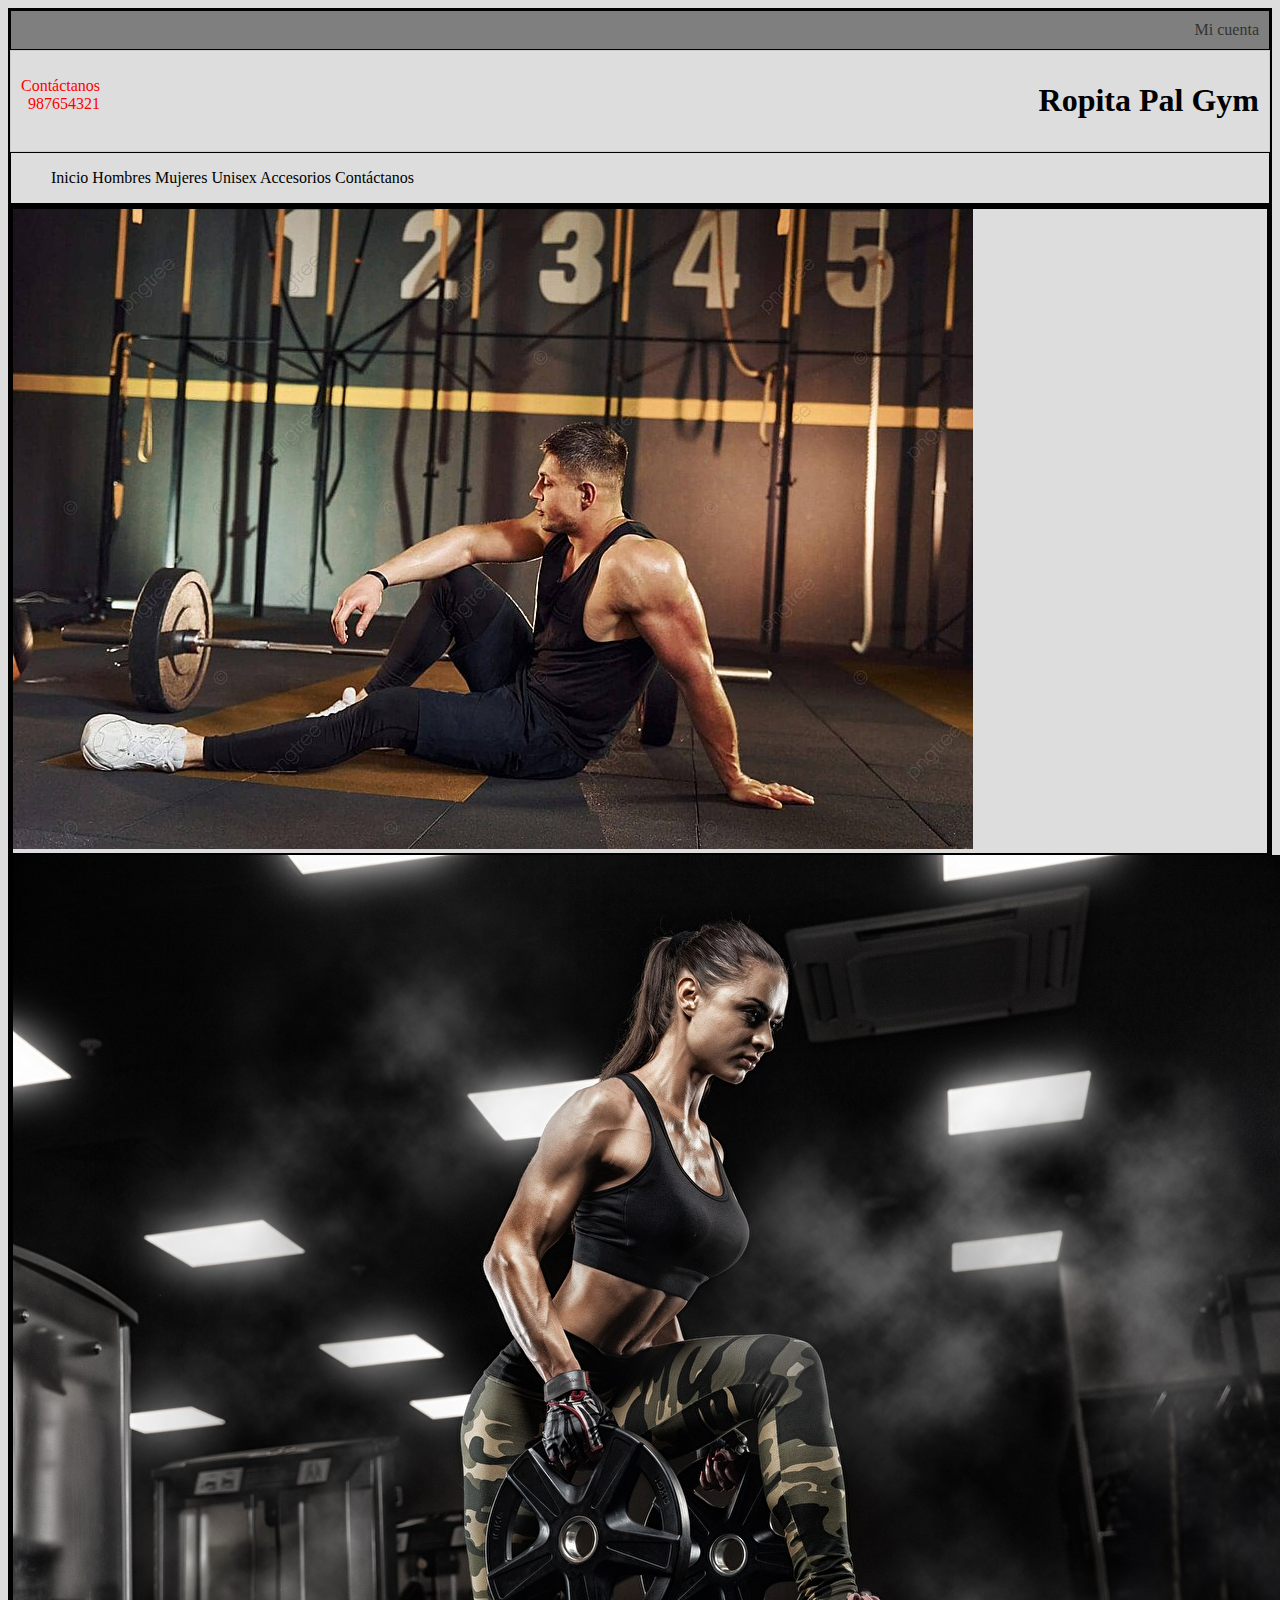
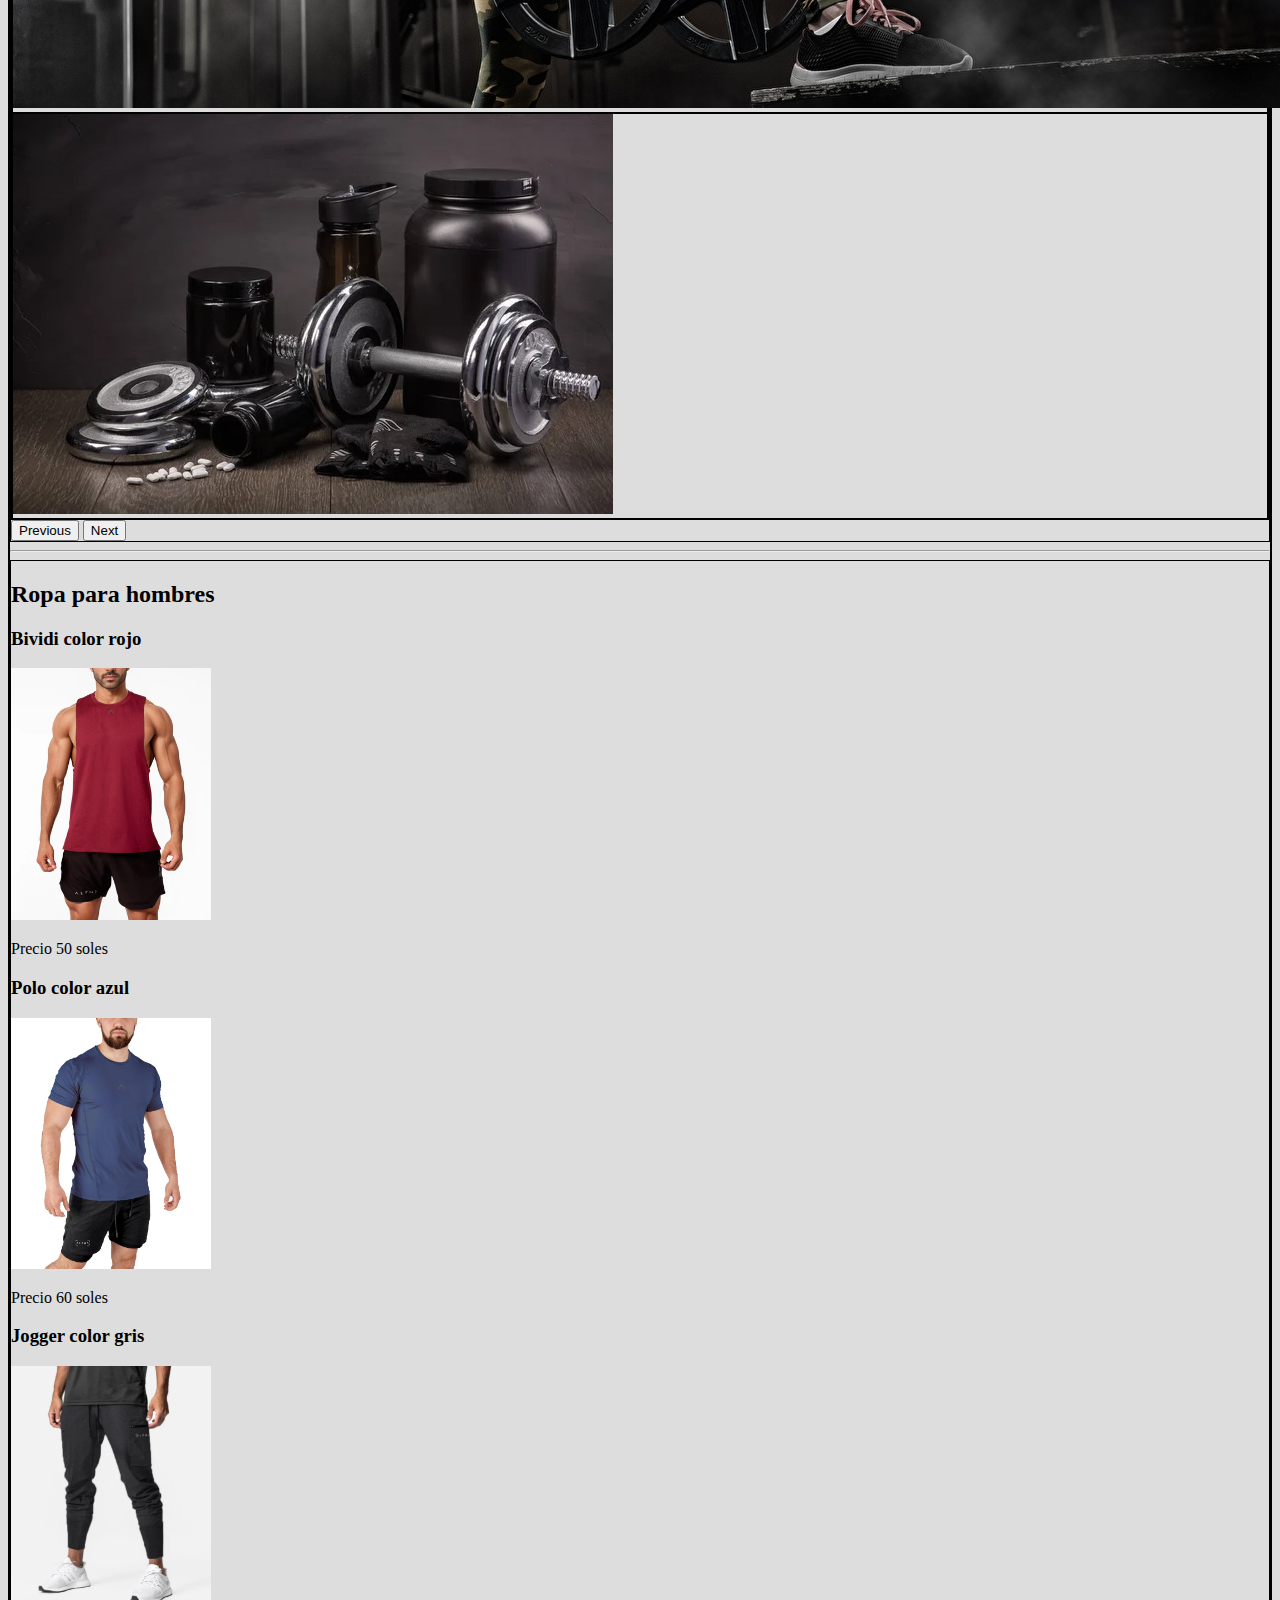
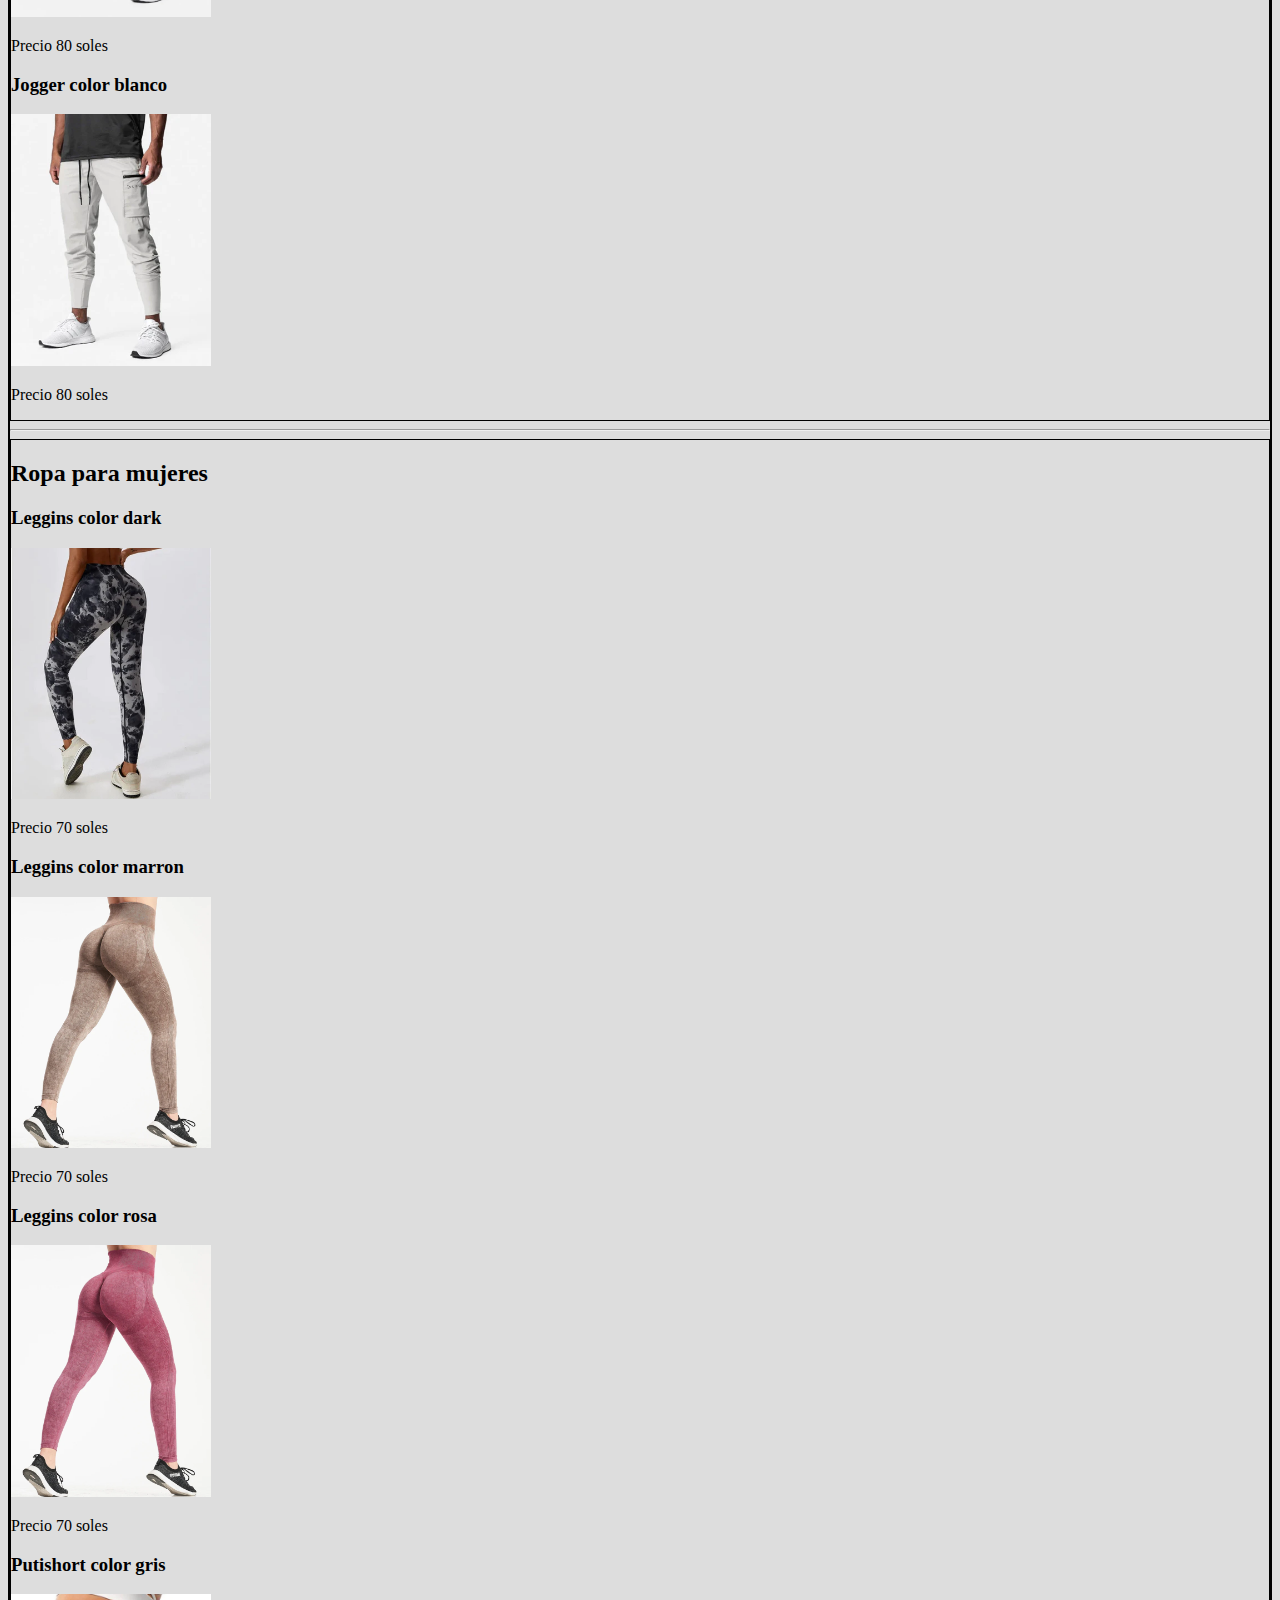
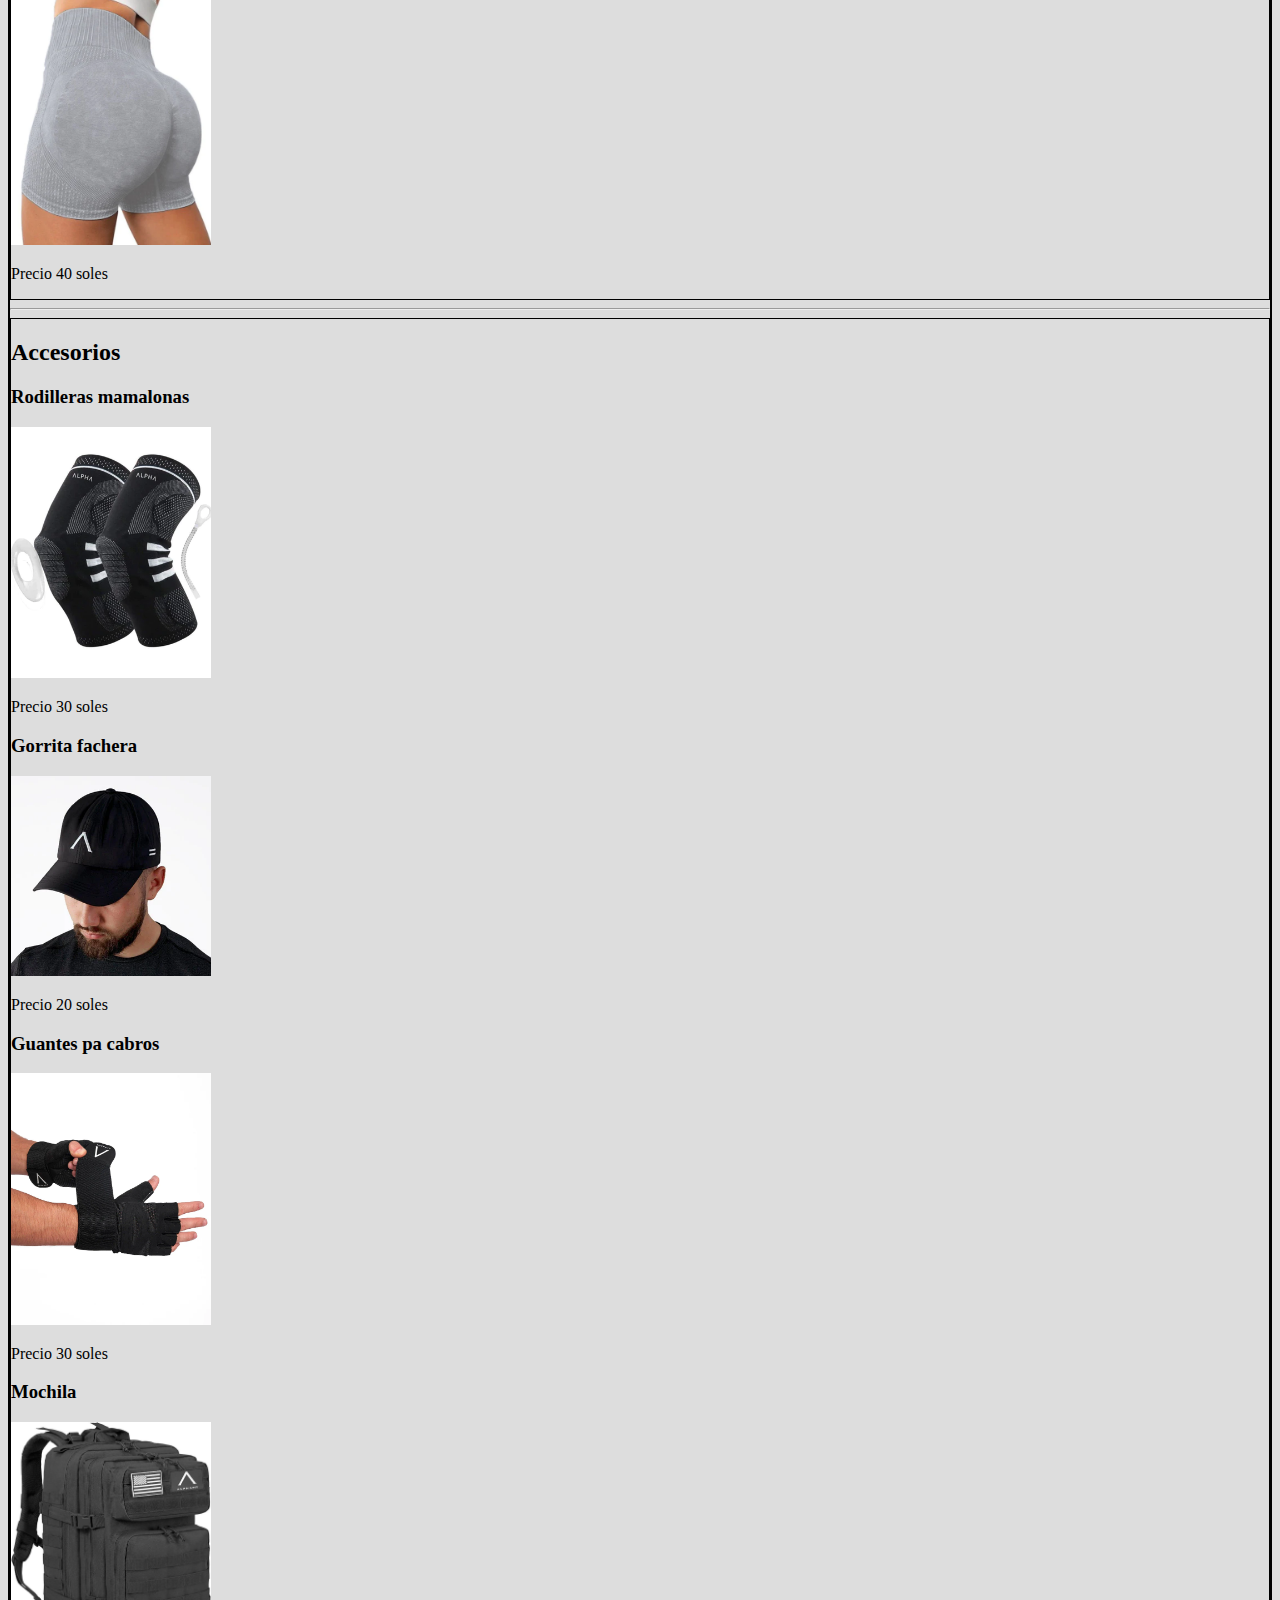
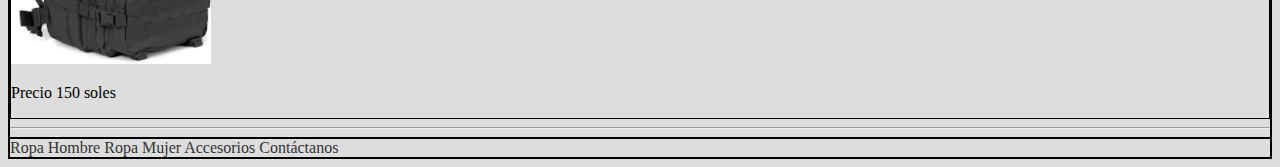
<file: index.html>
<!DOCTYPE html>
<html lang="en">

<head>
    <meta charset="UTF-8">
    <meta name="viewport" content="width=device-width, initial-scale=1.0">
    <title>PaginaPrueba</title>
    <link href="https://cdn.jsdelivr.net/npm/bootstrap@5.3.2/dist/css/bootstrap.min.css" rel="stylesheet" integrity="sha384-T3c6CoIi6uLrA9TneNEoa7RxnatzjcDSCmG1MXxSR1GAsXEV/Dwwykc2MPK8M2HN" crossorigin="anonymous">
    <link rel="stylesheet" href="estilos.css"/>
</head>

<body>
    <header>
        <div class="contenedor">
            <a href="login.html" class="btn btn-primary">Mi cuenta</a>
        </div>
        <div class= "contenedor2">
                <p class="contacto">Contáctanos<br> 987654321</p>
                <h1 class="titulo">Ropita Pal Gym</h1>
        </div>
        <div>
            <ul>
                <il>Inicio</il>
                <il>Hombres</il>
                <il>Mujeres</il>
                <il>Unisex</il>
                <il>Accesorios</il>
                <il>Contáctanos</il>
            </ul>
        </div>
    </header>
    <section>
        <div id="carouselExampleInterval" class="carousel slide" data-bs-ride="carousel">
            <div class="carousel-inner">
              <div class="carousel-item active" data-bs-interval="10000">
                <img src="img/principal_men.jpg" class="d-block w-100" alt="Man">
              </div>
              <div class="carousel-item" data-bs-interval="2000">
                <img src="img/principal_woman.jpg" class="d-block w-100" alt="Woman">
              </div>
              <div class="carousel-item">
                <img src="img/principal_accesorios.jpg" class="d-block w-100" alt="Acss">
              </div>
            </div>
            <button class="carousel-control-prev" type="button" data-bs-target="#carouselExampleInterval" data-bs-slide="prev">
              <span class="carousel-control-prev-icon" aria-hidden="true"></span>
              <span class="visually-hidden">Previous</span>
            </button>
            <button class="carousel-control-next" type="button" data-bs-target="#carouselExampleInterval" data-bs-slide="next">
              <span class="carousel-control-next-icon" aria-hidden="true"></span>
              <span class="visually-hidden">Next</span>
            </button>
          </div>
        <hr>
        <div id="ropa_hombre">
            <h2>Ropa para hombres</h2>
            <article>              
                <h3>Bividi color rojo</h3>
                <img src="img/bividi-rojo.jpg" width="200" />
                <p>Precio 50 soles</p>
            </article>
            <article>           
                <h3>Polo color azul</h3>
                <img src="img/polo-azul.jpg" width="200" />
                <p>Precio 60 soles</p>
            </article>
            <article>
                <h3>Jogger color gris</h3>
                <img src="img/jogger_gris.jpg" width="200" />
                <p>Precio 80 soles</p>
            </article>
            <article>
                <h3>Jogger color blanco</h3>
                <img src="img/jogger_grafito.jpg" width="200" />
                <p>Precio 80 soles</p>
            </article>
        </div>
        <hr>
        <div id="ropa_mujer">
            <h2>Ropa para mujeres </h2>
            <article>
                <h3>Leggins color dark</h3>
                <img src="img/leggins-dark.jpg" width="200" />
                <p>Precio 70 soles</p>
            </article>
            <article>
                <h3>Leggins color marron</h3>
                <img src="img/leggins-marron.jpg" width="200" />
                <p>Precio 70 soles</p>
            </article>
            <article>
                <h3>Leggins color rosa</h3>
                <img src="img/leggins-rosa.jpg" width="200" />
                <p>Precio 70 soles</p>
            </article>
            <article>
                <h3>Putishort color gris</h3>
                <img src="img/short-gris.jpg" width="200" />
                <p>Precio 40 soles</p>
            </article>
        </div>
        <hr>
        <div id="accesorios">
            <h2>Accesorios</h2>
            <article>
                <h3>Rodilleras mamalonas</h3>
                <img src="img/rodilleras.jpg" width="200" />
                <p>Precio 30 soles</p>
            </article>
            <article>
                <h3>Gorrita fachera</h3>
                <img src="img/gorra.jpg" width="200" />
                <p>Precio 20 soles</p>
            </article>
            <article>
                <h3>Guantes pa cabros</h3>
                <img src="img/guantes.jpg" width="200" />
                <p>Precio 30 soles</p>
            </article>
            <article>
                <h3>Mochila</h3>
                <img src="img/mochila.jpg" width="200" />
                <p>Precio 150 soles</p>
            </article>
        </div>
        <hr>
    </section>
    <footer>
        <a href="#ropa_hombre">Ropa Hombre</a>
        <a href="#ropa_mujer">Ropa Mujer</a>
        <a href="#accesorios">Accesorios</a>
        <a href="mailto:pieroangel955@gmail.com">Contáctanos</a>
    </footer>

    <script src="https://cdn.jsdelivr.net/npm/bootstrap@5.3.2/dist/js/bootstrap.bundle.min.js" integrity="sha384-C6RzsynM9kWDrMNeT87bh95OGNyZPhcTNXj1NW7RuBCsyN/o0jlpcV8Qyq46cDfL" crossorigin="anonymous"></script>

</body>
</html>
</file>
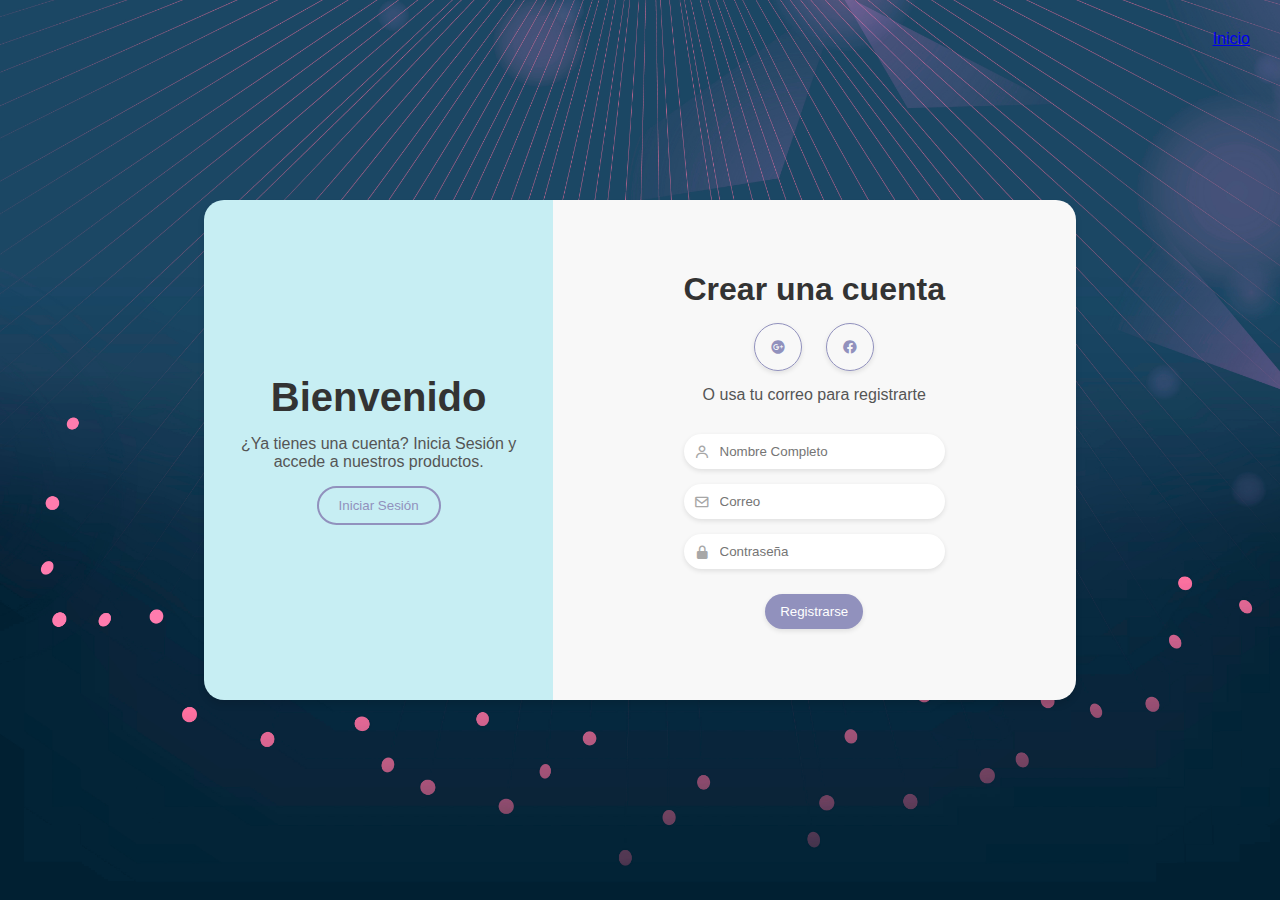
<file: login.html>
<!DOCTYPE html>
<html lang="en">
<head>
    <meta charset="UTF-8">
    <meta name="viewport" content="width=device-width, initial-scale=1.0">
    <title>LOGIN</title>
    <link rel="preconnect" href="https://fonts.googleapis.com">
    <link rel="preconnect" href="https://fonts.gstatic.com" crossorigin>
    <link href="https://fonts.googleapis.com/css2?family=Montserrat+Alternates:wght@300;400;500;600;700&display=swap" rel="stylesheet">   
    <link href='https://unpkg.com/boxicons@2.1.4/css/boxicons.min.css' rel='stylesheet'>
    <link href="https://cdn.jsdelivr.net/npm/bootstrap@5.3.2/dist/css/bootstrap.min.css" rel="stylesheet" integrity="sha384-T3c6CoIi6uLrA9TneNEoa7RxnatzjcDSCmG1MXxSR1GAsXEV/Dwwykc2MPK8M2HN" crossorigin="anonymous">
    <link rel="stylesheet" href="estilos_login.css"/>
</head>
<body>
    <header>
        <div>
            <a href="index.html" class="btn btn-primary">Inicio</a>
        </div>
    </header>
    <div class="container-form">
        <div class="information">
            <div class="info-childs">
                <h2>Bienvenido</h2>
                <p>
                    ¿Ya tienes una cuenta? Inicia Sesión y accede a nuestros productos.
                </p>
                <input type="button" value="Iniciar Sesión">
            </div>
        </div>
        <div class="form-information">
            <div class="form-information-childs">
                <h2>Crear una cuenta</h2>
                <div class="icons">
                    <i class='bx bxl-google-plus-circle'></i>
                    <i class='bx bxl-facebook-circle' ></i>
                </div>
                <p> O usa tu correo para registrarte</p>
                <form class="form">
                    <label>
                        <i class='bx bx-user'></i> 
                        <input type="text" placeholder="Nombre Completo">   
                    </label>

                    <label >
                        <i class='bx bx-envelope' ></i>
                        <input type="email" placeholder="Correo">   
                    </label>
                    <label >
                        <i class='bx bxs-lock-alt'></i>
                        <input type="password" placeholder="Contraseña">   
                    </label>
                    <input type="submit" value="Registrarse">

                </form>

            </div>
        </div>
    </div>
    <script src="https://cdn.jsdelivr.net/npm/bootstrap@5.3.2/dist/js/bootstrap.bundle.min.js" integrity="sha384-C6RzsynM9kWDrMNeT87bh95OGNyZPhcTNXj1NW7RuBCsyN/o0jlpcV8Qyq46cDfL" crossorigin="anonymous"></script>
</body>
</html>
</file>
<file: estilos.css>
body {
    background-color: #dddddd;
    border: 1px solid black;

}
header{
    border: 1px solid black;
}
section{
    border: 1px solid black;
}
footer{
    border: 1px solid black;
}
div{
    border: 1px solid black;
}
.contenedor {
    display: flex;
    justify-content: flex-end;
    padding: 10px;
    background-color: #7f7f7f;
}

a{
    text-decoration: none;
    color:#333;
}

.contenedor2 {
    display: flex;
    justify-content: space-between;
    
    padding: 10px;
    border: 1px solid #ccc; 
}

.contacto {
    /* Puedes personalizar estilos según tus necesidades */
    text-align: right;
    color: red;
}

.titulo {
    text-align: right;
    justify-content: flex-start;
}
</file>
<file: estilos_login.css>
/*LOGIN*/
.header {
    position: relative; /* Establecer posición relativa para que el botón se posicione en relación con este contenedor */
}

.btn-primary {
    position: absolute;
    top: 30px; 
    right: 30px; 
}

*{
    padding: 0;
    margin: 0;
    box-sizing: border-box;
    font-family: 'Montserrat', sans-serif;    
}

body{
    display: flex;
    align-items: center;
    justify-content: center;
    height: 100vh;
    background-image: url(img/fondo.jpg);
    background-size: cover;
}

.container-form{
    display: flex;
    border-radius: 20px;
    box-shadow: 0 5px 7px rgba(0, 0, 0, .1);
    height: 500px;
    max-width: 900px;
    transition: all 1s ease;
    margin: 10px;
}

.information{
    width: 40%;
    display: flex;
    align-items: center;
    text-align: center;
    background-color: #c7eef3;
    border-top-left-radius: 20px;
    border-bottom-left-radius: 20px;
}

.info-childs{
    width: 100%;
    padding: 0 30px;
}

.info-childs h2{
    font-size: 2.5rem;
    color: #333;
}

.info-childs p{
    margin: 15px 0;
    color: #555;
}

.info-childs input{
    background-color: transparent;
    outline: none;
    border: solid 2px #9191bd;
    border-radius: 20px;
    padding: 10px 20px;
    color: #9191bd;
    cursor: pointer;
    transition: background-color .3s ease;
}
.info-childs input:hover{
    background-color: #9191bd;
    border: none;
    color: #fff;
    box-shadow: 0 2px 5px rgba(0, 0, 0, .1);
}
.form-information{
    display: flex;
    align-items: center;
    justify-content: center;
    width: 60%;
    text-align: center;
    background-color: #f8f8f8;
    border-top-right-radius: 20px;
    border-bottom-right-radius: 20px;
}
.form-information-childs{
    padding: 0 30px;
}

.form-information-childs h2{
    color: #333;
    font-size: 2rem;
}

.form-information-childs p{
    color: #555;
}

.icons{
    margin: 15px 0;
}

.icons i{
    border-radius: 50%;
    padding: 15px;
    cursor: pointer;
    margin: 0 10px;
    color: #9191bd;
    border: solid thin #9191bd;
    transition: background-color 0.3s ease;
    box-shadow: 0 2px 5px rgba(0, 0, 0, .1);
}

.icons i:hover{
    background-color: #c7c7f3;
    color: #fff;
}

.form{
    margin: 30px 0 0 0;
}

.form label{
    display: flex;
    align-items: center;
    margin-bottom: 15px;
    border-radius: 20px;
    padding: 0 10px;
    background-color: #fff;
    box-shadow: 0 2px 5px rgba(0, 0, 0, .1);
}

.form label input{
    width: 100%;
    padding: 10px;
    background-color: #fff;
    border: none;
    outline: none;
    border-radius: 20px;
    color: #333;
}
.form label i{
    color: #a7a7a7;
}

.form input[type="submit"]{
    background-color: #9191bd;
    color: #fff;
    border-radius: 20px;
    border: none;
    padding: 10px 15px;
    cursor: pointer;
    margin-top: 10px;
    box-shadow: 0 2px 5px rgba(0, 0, 0, .1);
}

.form input[type="submit"]:hover{
    background-color: #7a7a9a;
}
</file>
